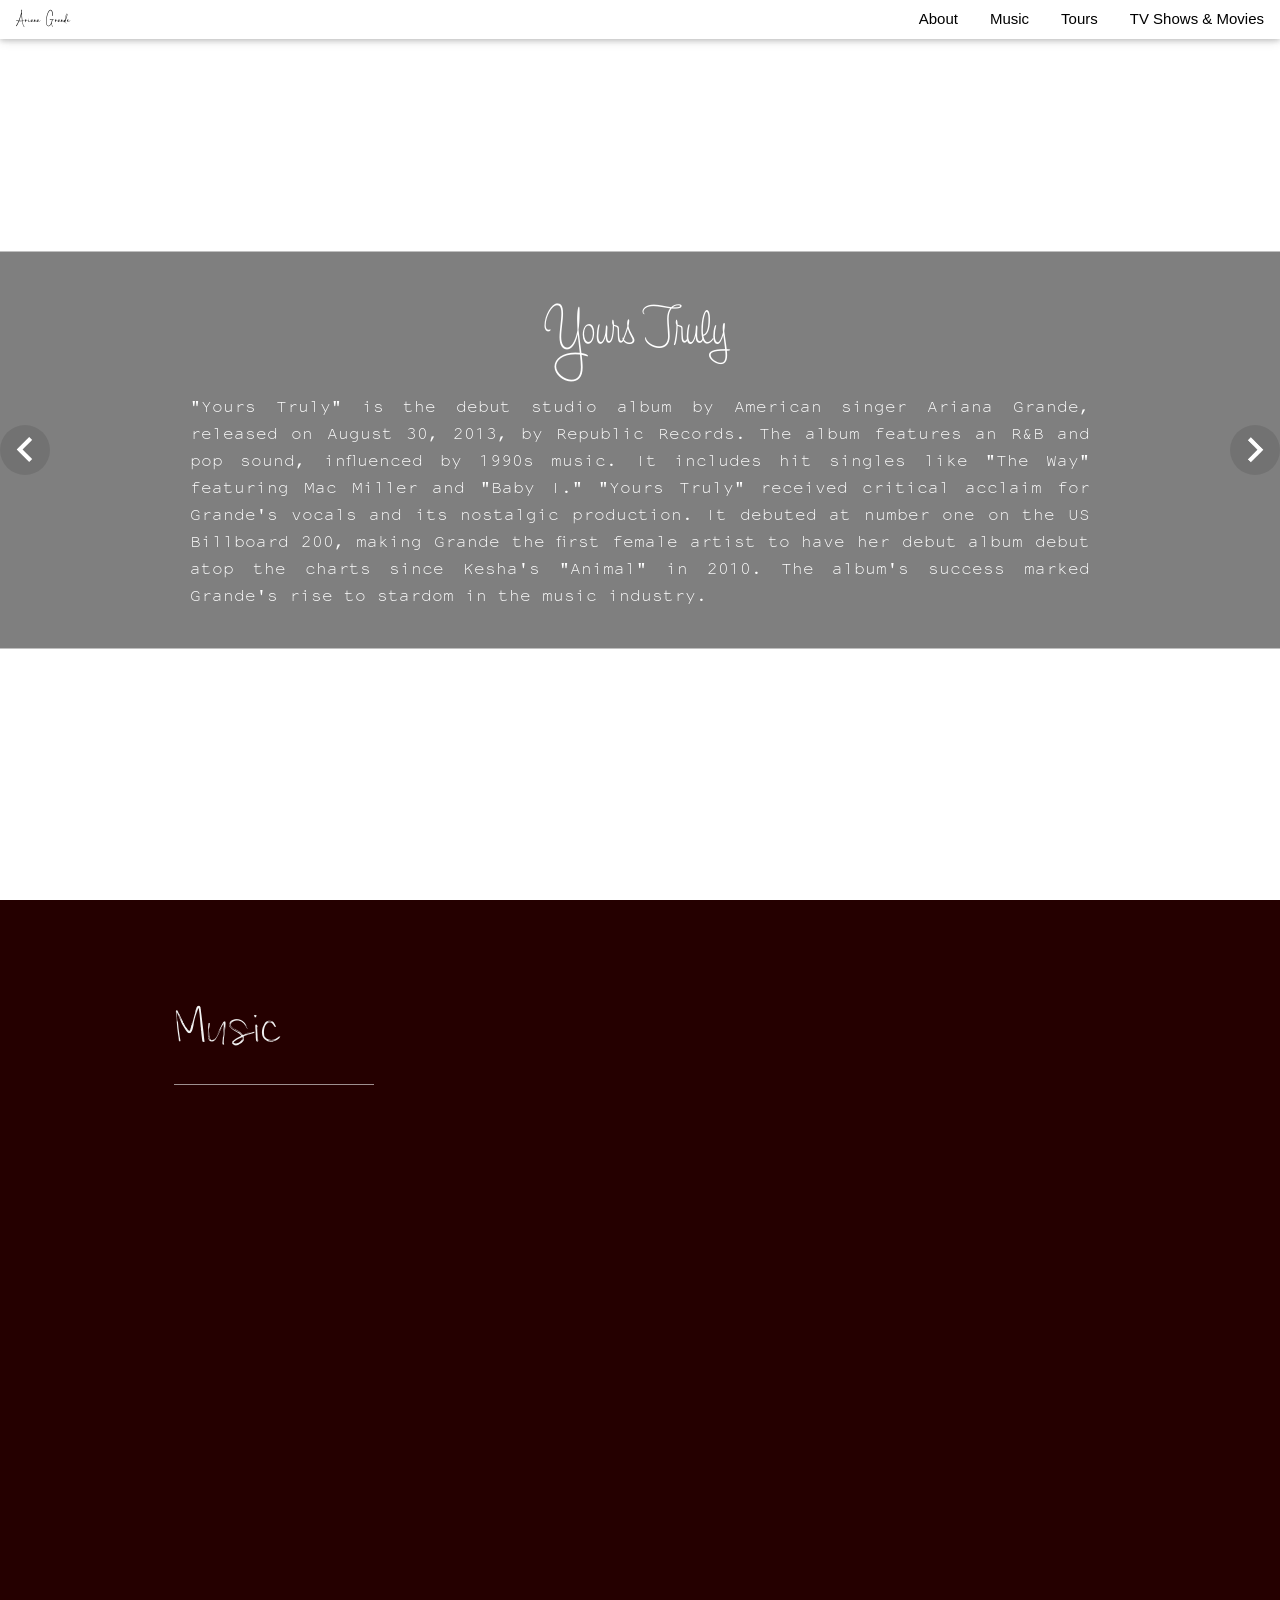
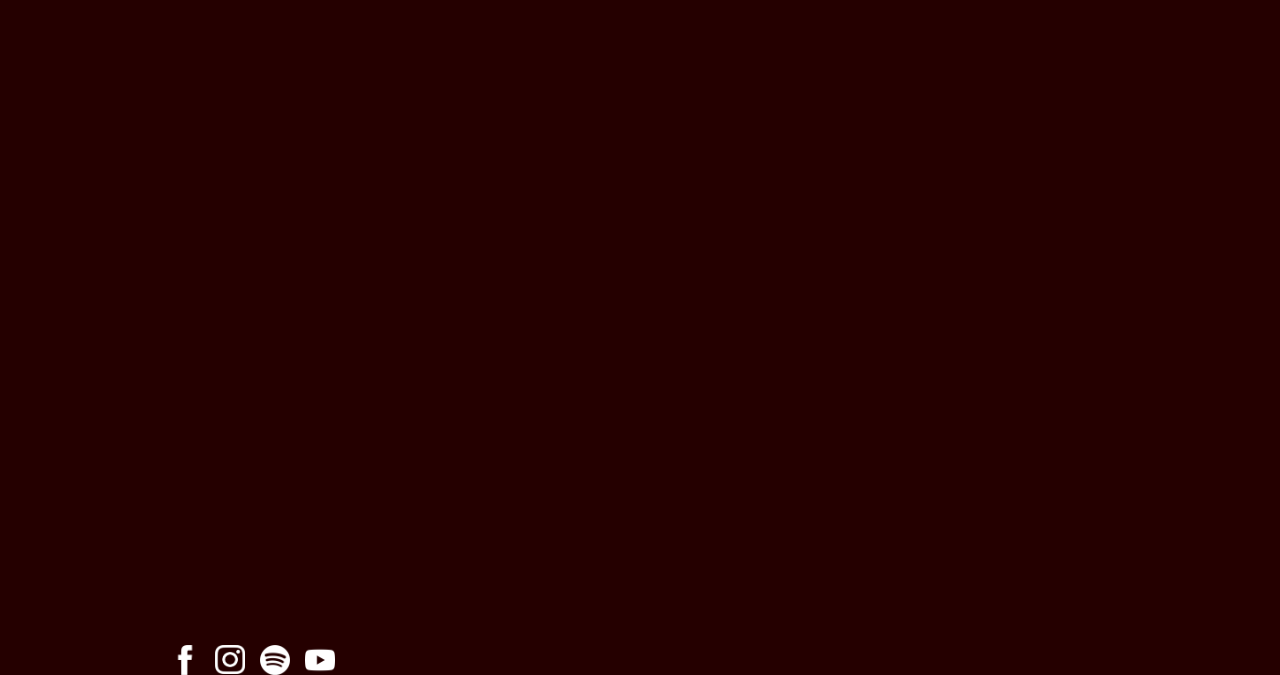
<file: albums.html>
<!DOCTYPE html>
<html>
<head>
<title>Ariana Grande - Home</title>
<link rel="icon" type="image/x-icon" href="/images/favicon.ico"><meta charset="UTF-8">
<meta name="viewport" content="width=device-width, initial-scale=1">
<link rel="stylesheet" href="https://www.w3schools.com/w3css/4/w3.css">
<link rel="stylesheet" href="https://fonts.googleapis.com/css?family=Montserrat">
<link rel="stylesheet" href="https://cdnjs.cloudflare.com/ajax/libs/font-awesome/4.7.0/css/font-awesome.min.css">
<link rel="stylesheet" href="https://cdnjs.cloudflare.com/ajax/libs/animate.css/4.1.1/animate.min.css"/>
<link href="agstyles.css" rel="stylesheet"/>
</head>
<body class="scrolled">
  <div class="background-container">

<div class="w3-top">
  <div class="w3-bar w3-white w3-card" id="myNavbar">
    <a href="#home" class="w3-bar-item w3-button font3" id="logoright">Ariana Grande</a>
    <div class="w3-right">
      <a href="index.html" class="w3-bar-item w3-button"></i> About</a>
      <a href="albums.html" class="w3-bar-item w3-button">Music</a>
      <a href="tours.html" class="w3-bar-item w3-button">Tours</a>
      <a href="shows.html" class="w3-bar-item w3-button"></i> TV Shows & Movies</a>
    </div>
  </div>
</div>
  <div class="container">
      <div class="arrow l" onclick="prev()">
          <img src="img/l.png" alt="l">
      </div>
      <div class="slide2 slide-1">
           <div class="caption colored-div">
               <h3 id="yt">Yours Truly</h3>
               <p class="justify font2">"Yours Truly" is the debut studio album by American singer Ariana Grande, released on August 30, 2013, by Republic Records. The album features an R&B and pop sound, influenced by 1990s music. It includes hit singles like "The Way" featuring Mac Miller and "Baby I." "Yours Truly" received critical acclaim for Grande's vocals and its nostalgic production. It debuted at number one on the US Billboard 200, making Grande the first female artist to have her debut album debut atop the charts since Kesha's "Animal" in 2010. The album's success marked Grande's rise to stardom in the music industry.</p>
           </div>
      </div>
      <div class="slide2 slide-2">
          <div class="caption colored-div">
              <h3 id="me">My Everything</h3>
              <p class="justify font2">"My Everything" is the second studio album by American singer Ariana Grande, released on August 25, 2014, by Republic Records. The album features a mix of pop and R&B styles, showcasing Grande's vocal range and versatility. It includes hit singles like "Problem" featuring Iggy Azalea, "Break Free" featuring Zedd, and "Bang Bang" with Jessie J and Nicki Minaj. "My Everything" received generally favorable reviews from music critics, who praised Grande's vocal performance and the album's production. It debuted at number one on the US Billboard 200 and was eventually certified double platinum by the Recording Industry Association of America (RIAA). The album solidified Grande's status as a pop superstar and further established her as a force in the music industry.</p>
          </div>
     </div>
     <div class="slide2 slide-3">
          <div class="caption colored-div">
              <h3 id="dw">Dangerous Woman</h3>
              <p class="justify font2">"Dangerous Woman" is the third studio album by American singer Ariana Grande, released on May 20, 2016, by Republic Records. The album features a mix of pop, R&B, and dance-pop sounds, showcasing Grande's versatile vocal range and ability to blend different musical styles. The title track, "Dangerous Woman," serves as the album's lead single and sets the tone for the record with its empowering lyrics and sultry vibe. Other standout tracks include the infectious "Into You," the reggae-infused "Side to Side" featuring Nicki Minaj, and the emotional ballad "Sometimes." "Dangerous Woman" was a commercial success, debuting at number two on the Billboard 200 chart and spawning several hit singles. The album's success further solidified Grande's status as one of the leading pop stars of her generation, earning her critical acclaim and a dedicated fan base.</p>
          </div>
     </div>
     <div class="slide2 slide-4">
      <div class="caption colored-div">
          <h3 id="sw">Sweetener</h3>
          <p class="justify font2">"Sweetener" is Ariana Grande's fourth studio album, released in 2018. The album marks a shift in Grande's musical style, incorporating elements of pop, R&B, and hip-hop. The album features production from Pharrell Williams, Max Martin, and others, contributing to its eclectic sound. The lead single, "No Tears Left to Cry," was praised for its uplifting message and catchy melody. Other notable tracks include "God is a woman," "breathin," and "thank u, next," which became anthems for self-empowerment and resilience. "Sweetener" received critical acclaim for its innovation and Grande's vocal delivery. The album debuted at number one on the Billboard 200 chart, becoming Grande's third album to achieve this feat. "Sweetener" earned Grande a Grammy Award for Best Pop Vocal Album, solidifying her status as a major force in the music industry.</p>
      </div>
 </div>
 <div class="slide2 slide-5">
  <div class="caption colored-div">
      <h3 id="tun">thank u, next</h3>
      <p class="justify font2">"thank u, next" is Ariana Grande's fifth studio album, released in 2019. The album features a more personal and introspective tone, with Grande exploring themes of self-love, growth, and resilience in the face of adversity. The title track, "thank u, next," became an instant hit, topping charts worldwide and garnering praise for its empowering message of gratitude and moving on from past relationships. Other standout tracks include "7 rings," which celebrates independence and female empowerment, and "NASA," which uses space as a metaphor for needing personal space in a relationship. The album received widespread acclaim from critics, who praised Grande's vulnerability and maturity as an artist. "thank u, next" debuted at number one on the Billboard 200 chart, making it Grande's fourth number-one album in the United States.</p>
  </div>
</div>
<div class="slide2 slide-6">
  <div class="caption colored-div">
      <h3 id="pos">Positions</h3>
      <p class="justify font2">"Positions" is the sixth studio album by Ariana Grande, released in 2020. The album features a blend of R&B, pop, and soul influences, showcasing Grande's versatility as a vocalist. The title track, "Positions," was released as the lead single and received critical acclaim for its sultry lyrics and smooth production. Other standout tracks include "34+35," a playful and provocative song about intimacy, and "POV," a heartfelt ballad about vulnerability and love. The album explores themes of love, empowerment, and self-discovery, with Grande's signature vocal harmonies and intricate melodies shining throughout. "Positions" debuted at number one on the Billboard 200 chart, making it Grande's fifth number-one album in the United States. The album received positive reviews from critics, who praised Grande's vocal performance and the album's cohesive sound.</p>
  </div>
</div>
     <div class="arrow r" onclick="next()">
          <img src="img/r.png" alt="r">
      </div>
  </div>

  <script>
      let slide = document.querySelectorAll('.slide2');
      var current = 0;

      function cls(){
          for(let i = 0; i < slide.length; i++){
                slide[i].style.display = 'none';
          }
      }

      function next(){
          cls();
          if(current === slide.length-1) current = -1;
          current++;

          slide[current].style.display = 'block';
          slide[current].style.opacity = 0.4;

          var x = 0.4;
          var intX = setInterval(function(){
              x+=0.1;
              slide[current].style.opacity = x;
              if(x >= 1) {
                  clearInterval(intX);
                  x = 0.4;
              }
          }, 100);

      }

      function prev(){
          cls();
          if(current === 0) current = slide.length;
          current--;

          slide[current].style.display = 'block';
          slide[current].style.opacity = 0.4;

          var x = 0.4;
          var intX = setInterval(function(){
              x+=0.1;
              slide[current].style.opacity = x;
              if(x >= 1) {
                  clearInterval(intX);
                  x = 0.4;
              }
          }, 100);

      }

      function start(){
          cls();
          slide[current].style.display = 'block';
      }
      start();
  </script>


    <div class="padding-64 content padding-large" id="photos">
      <h2 class="text-light-grey font1 albums">Music</h2>
      <hr style="width:200px" class="opacity">
      <div class="row-padding" style="margin:0 -16px">
        <div class="half">
          <iframe style="border-radius:12px" src="https://open.spotify.com/embed/album/2VSBGJ8bUuNgmOYXHIQagM?utm_source=generator" width="100%" height="352" frameBorder="0" allowfullscreen="" allow="autoplay; clipboard-write; encrypted-media; fullscreen; picture-in-picture" loading="lazy"></iframe>
          <div class="middle">
          </div>
        </div>
        <div class="half">
          <iframe style="border-radius:12px" src="https://open.spotify.com/embed/album/6EVYTRG1drKdO8OnIQBeEj?utm_source=generator" width="100%" height="352" frameBorder="0" allowfullscreen="" allow="autoplay; clipboard-write; encrypted-media; fullscreen; picture-in-picture" loading="lazy"></iframe>
          <div class="middle">
          </div>
        </div>
        <div class="half">
          <iframe style="border-radius:12px" src="https://open.spotify.com/embed/album/5X7x18kW3mVIvnuNeedM6b?utm_source=generator" width="100%" height="352" frameBorder="0" allowfullscreen="" allow="autoplay; clipboard-write; encrypted-media; fullscreen; picture-in-picture" loading="lazy"></iframe>        <div class="middle">
          </div>
        </div>
        <div class="half">
          <iframe style="border-radius:12px" src="https://open.spotify.com/embed/album/3tx8gQqWbGwqIGZHqDNrGe?utm_source=generator" width="100%" height="352" frameBorder="0" allowfullscreen="" allow="autoplay; clipboard-write; encrypted-media; fullscreen; picture-in-picture" loading="lazy"></iframe>        <div class="middle">
          </div>
        </div>
        <div class="half">
          <iframe style="border-radius:12px" src="https://open.spotify.com/embed/album/2fYhqwDWXjbpjaIJPEfKFw?utm_source=generator" width="100%" height="352" frameBorder="0" allowfullscreen="" allow="autoplay; clipboard-write; encrypted-media; fullscreen; picture-in-picture" loading="lazy"></iframe>        <div class="middle">
          </div>
        </div>
        <div class="half">
          <iframe style="border-radius:12px" src="https://open.spotify.com/embed/album/3euz4vS7ezKGnNSwgyvKcd?utm_source=generator" width="100%" height="352" frameBorder="0" allowfullscreen="" allow="autoplay; clipboard-write; encrypted-media; fullscreen; picture-in-picture" loading="lazy"></iframe>        <div class="middle">
          </div>
        </div>
      </div>

  
    </div>

    <footer>
      <div class="list-container">
        <ul class="icon-list2">
          <li><a href="https://www.facebook.com/arianagrande"><img src="img/facebook-512.png" alt="Facebook"></a></li>
          <li><a href="https://www.instagram.com/arianagrande/"><img src="img/ig.png" alt="Instagram"></a></li>
          <li><a href="https://play.spotify.com/artist/66CXWjxzNUsdJxJ2JdwvnR"><img src="img/spotify-512.png" alt="Spotify"></a></li>
          <li><a href="https://www.youtube.com/c/arianagrande"><img src="img/yt.png" alt="YouTube"></a></li>
          </ul>
    </div>
    </footer>

<!-- END PAGE CONTENT -->
</div>
</div>

</body>
</html>
</file>
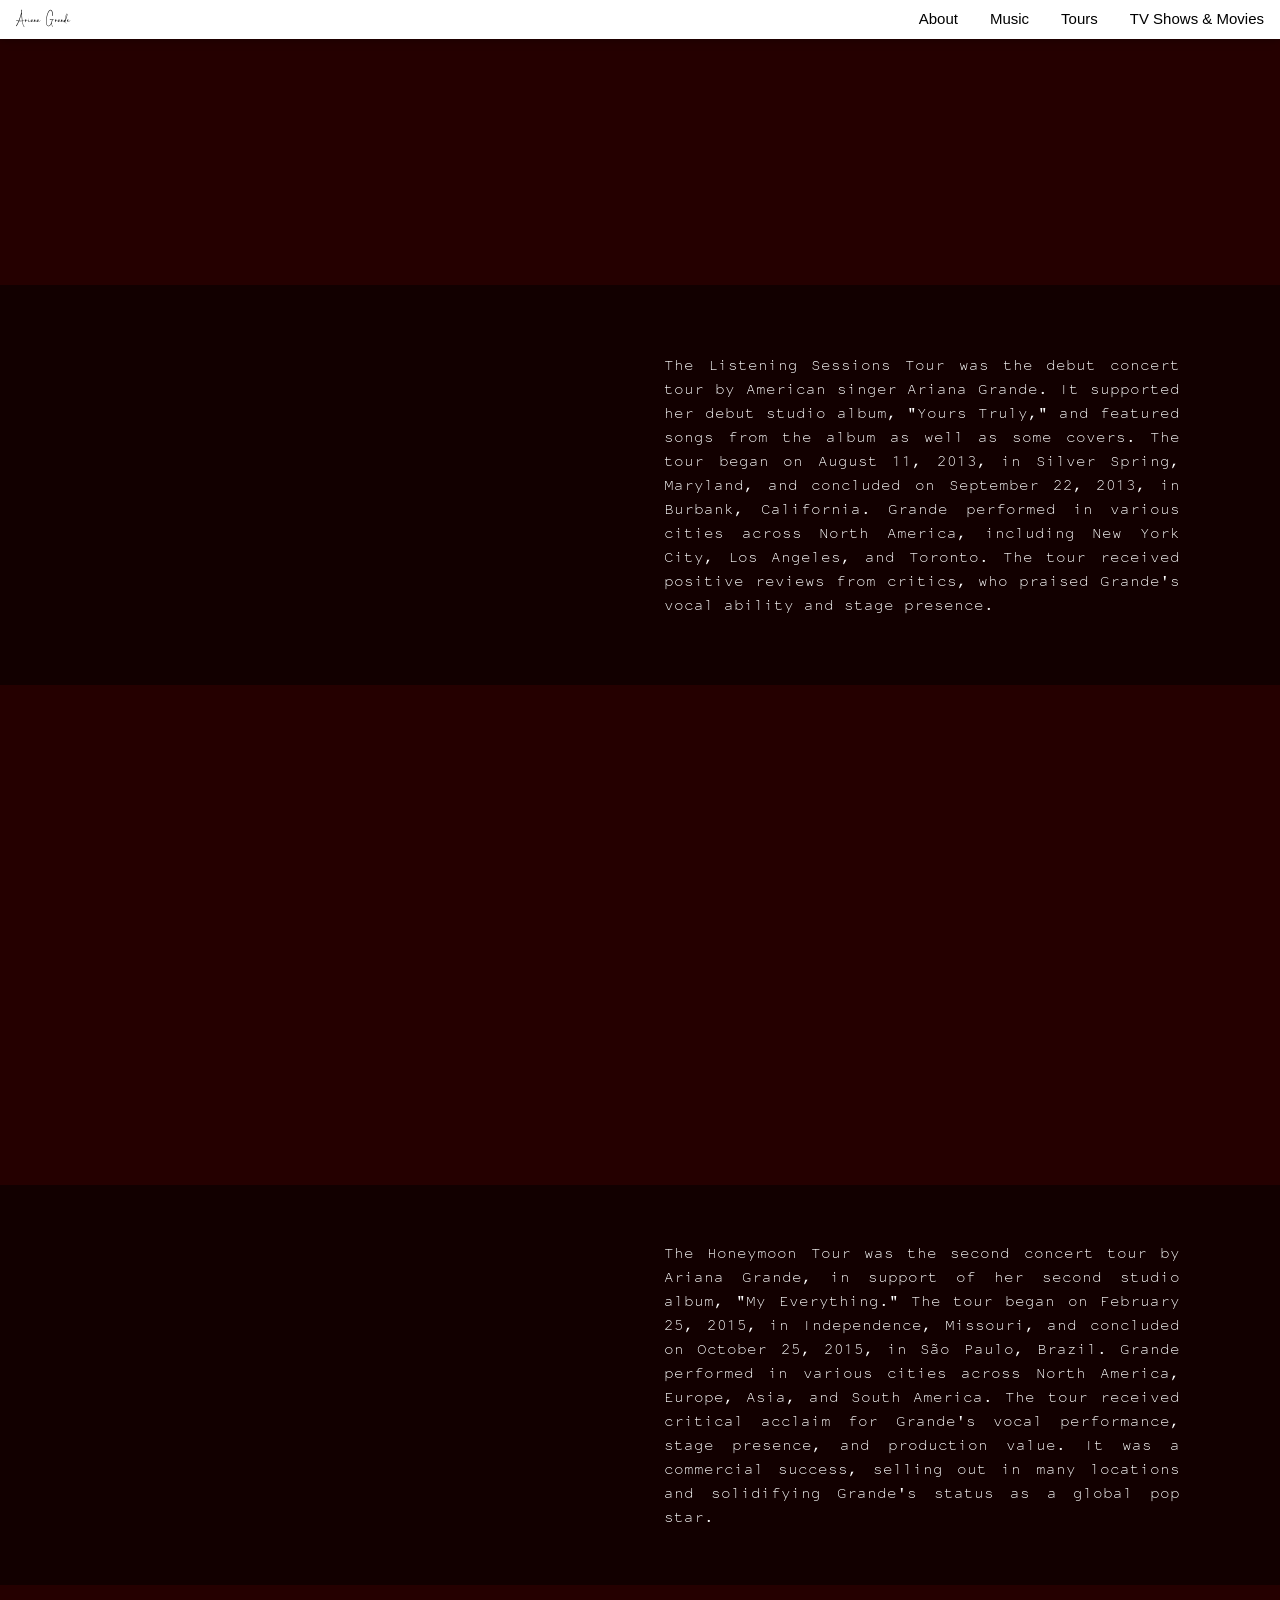
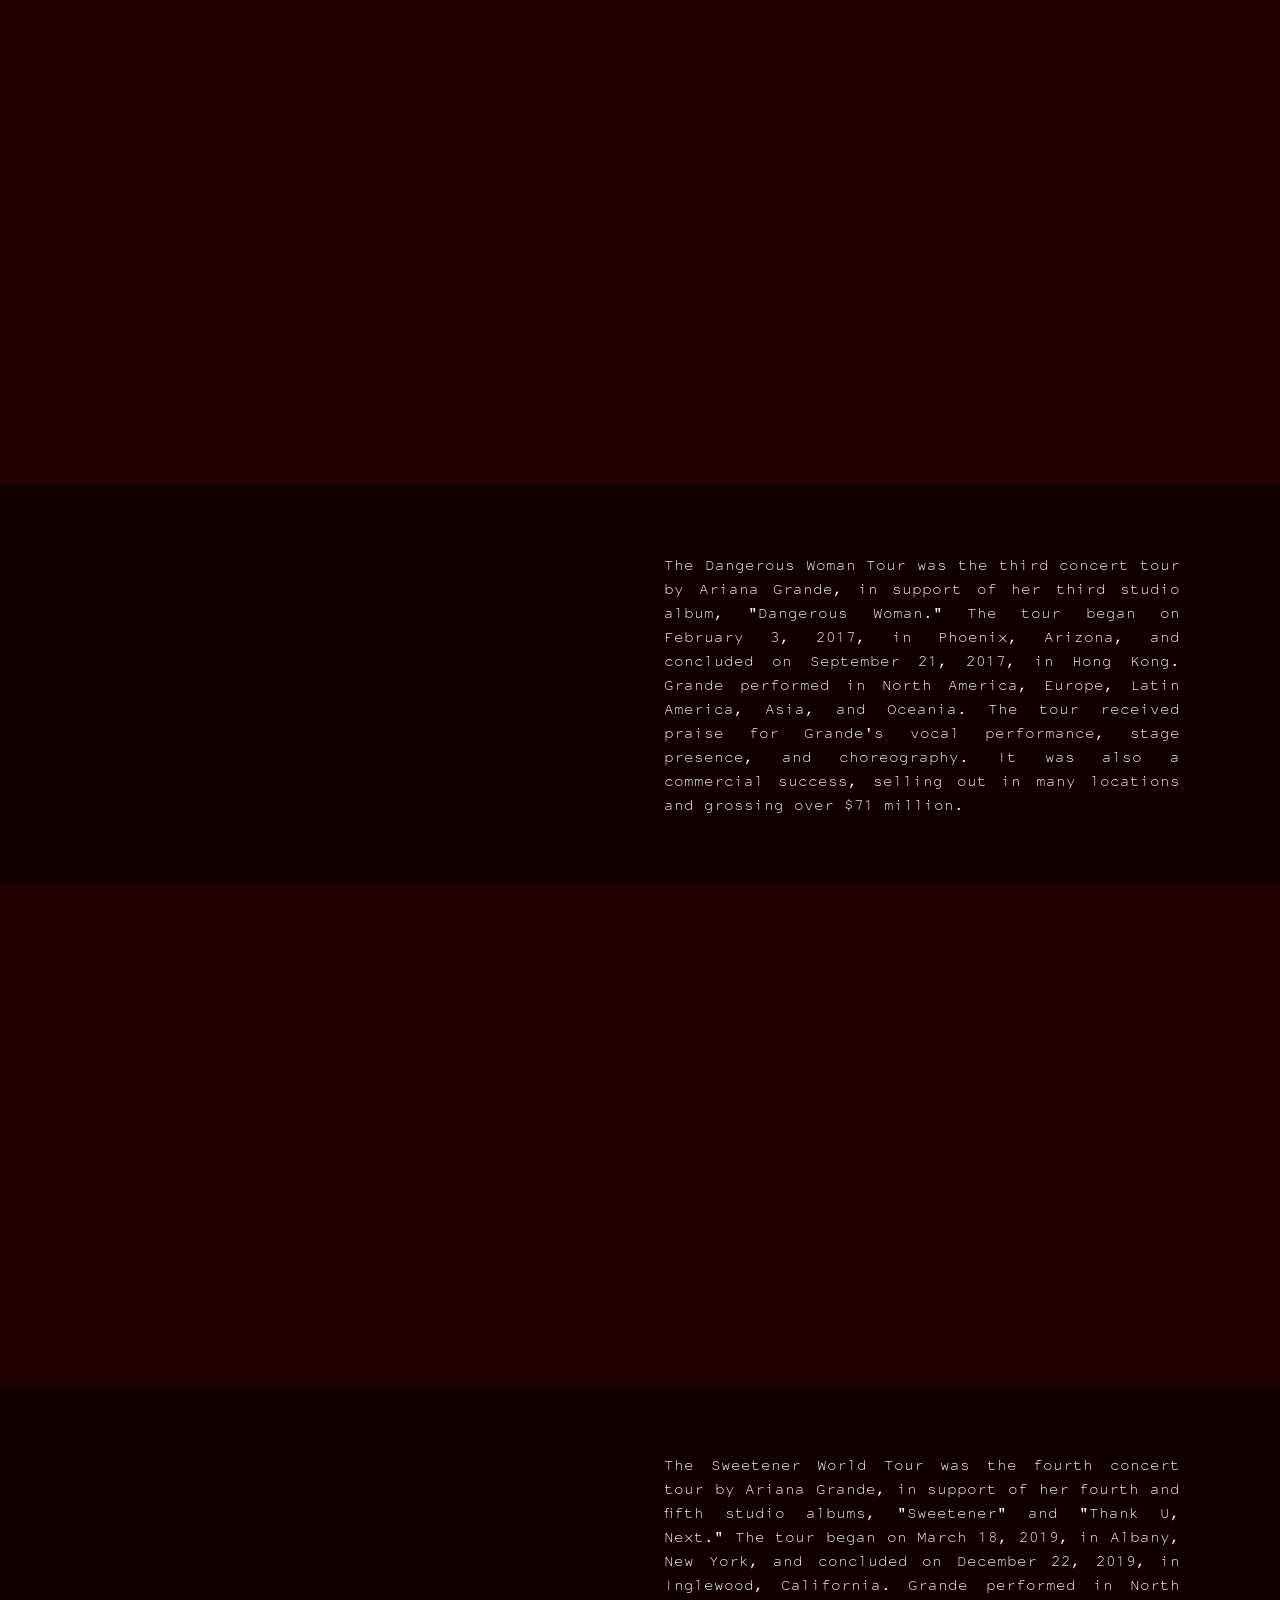
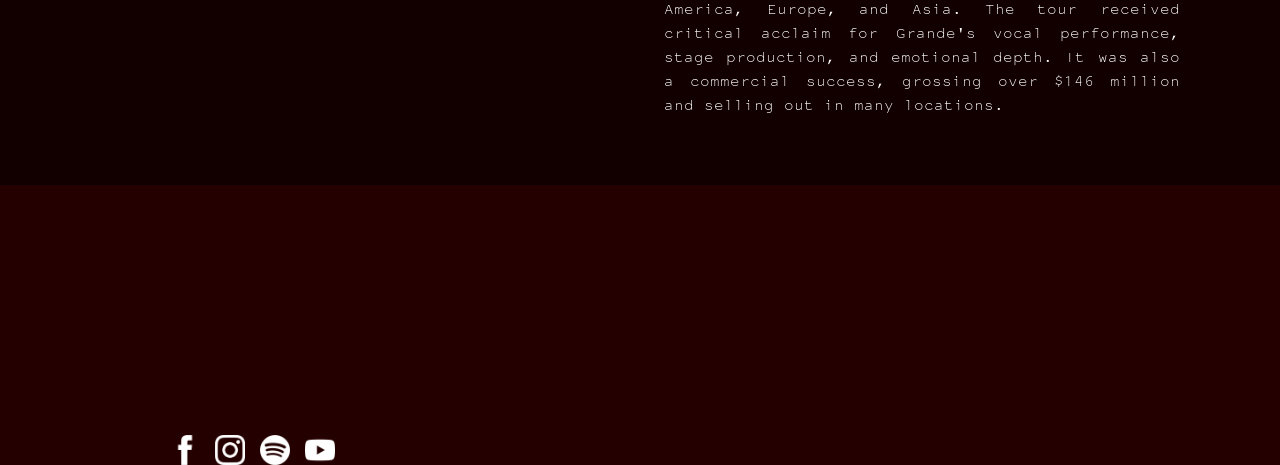
<file: tours.html>
<!DOCTYPE html>
<html>
<head>
<title>Ariana Grande - Home</title>
<link rel="icon" type="image/x-icon" href="/images/favicon.ico"><meta charset="UTF-8">
<meta name="viewport" content="width=device-width, initial-scale=1">
<link rel="stylesheet" href="https://www.w3schools.com/w3css/4/w3.css">
<link rel="stylesheet" href="https://fonts.googleapis.com/css?family=Montserrat">
<link rel="stylesheet" href="https://cdnjs.cloudflare.com/ajax/libs/font-awesome/4.7.0/css/font-awesome.min.css">
<link rel="stylesheet" href="https://cdnjs.cloudflare.com/ajax/libs/animate.css/4.1.1/animate.min.css"/>
<link href="agstyles.css" rel="stylesheet"/>
</head>
<body class="scrolled">
  <div class="background-container">

<div class="w3-top">
  <div class="w3-bar w3-white w3-card" id="myNavbar">
    <a href="#home" class="w3-bar-item w3-button font3" id="logoright">Ariana Grande</a>
    <div class="w3-right">
      <a href="index.html" class="w3-bar-item w3-button"> About</a>
      <a href="albums.html" class="w3-bar-item w3-button">Music</a>
      <a href="tours.html" class="w3-bar-item w3-button">Tours</a>
      <a href="shows.html" class="w3-bar-item w3-button"> TV Shows & Movies</a>
    </div>
  </div>
</div>
       <div class="section2" id="section1">
        <div class="container4">
            <div class="item4 padding-large">
                <iframe width="560" height="315" src="https://www.youtube.com/embed/HaRscIPHZQE?si=Oo6TAyeys9v1hHGK" title="YouTube video player" frameborder="0" allow="accelerometer; autoplay; clipboard-write; encrypted-media; gyroscope; picture-in-picture; web-share" allowfullscreen></iframe>            
            </div>
            <div class="item4">
                <p class="font2">The Listening Sessions Tour was the debut concert tour by American singer Ariana Grande. It supported her debut studio album, "Yours Truly," and featured songs from the album as well as some covers. The tour began on August 11, 2013, in Silver Spring, Maryland, and concluded on September 22, 2013, in Burbank, California. Grande performed in various cities across North America, including New York City, Los Angeles, and Toronto. The tour received positive reviews from critics, who praised Grande's vocal ability and stage presence. </p>
            </div>
        </div>
    </div>
    <div class="section2" id="section2">
        <div class="container4">
            <div class="item4 padding-large">
                <iframe width="560" height="315" src="https://www.youtube.com/embed/d7SD2Nsz0ow?si=Dz3kaCi2KBjw8DbA" title="YouTube video player" frameborder="0" allow="accelerometer; autoplay; clipboard-write; encrypted-media; gyroscope; picture-in-picture; web-share" allowfullscreen></iframe>            </div>
            <div class="item4">
                <p class="font2">The Honeymoon Tour was the second concert tour by Ariana Grande, in support of her second studio album, "My Everything." The tour began on February 25, 2015, in Independence, Missouri, and concluded on October 25, 2015, in São Paulo, Brazil. Grande performed in various cities across North America, Europe, Asia, and South America. The tour received critical acclaim for Grande's vocal performance, stage presence, and production value. It was a commercial success, selling out in many locations and solidifying Grande's status as a global pop star.</p>
            </div>
        </div>
    </div>
    <div class="section2" id="section3">
        <div class="container4">
            <div class="item4 padding-large">
                <iframe width="560" height="315" src="https://www.youtube.com/embed/OG4tFA1-Gec?si=jLoe4oSV9I7Z7aKh" title="YouTube video player" frameborder="0" allow="accelerometer; autoplay; clipboard-write; encrypted-media; gyroscope; picture-in-picture; web-share" allowfullscreen></iframe>            </div>
            <div class="item4">
                <p class="font2">The Dangerous Woman Tour was the third concert tour by Ariana Grande, in support of her third studio album, "Dangerous Woman." The tour began on February 3, 2017, in Phoenix, Arizona, and concluded on September 21, 2017, in Hong Kong. Grande performed in North America, Europe, Latin America, Asia, and Oceania. The tour received praise for Grande's vocal performance, stage presence, and choreography. It was also a commercial success, selling out in many locations and grossing over $71 million. </p>
            </div>
        </div>
    </div>
    <div class="section2" id="section4">
             <div class="container4">
            <div class="item4 padding-large">
                <iframe width="560" height="315" src="https://www.youtube.com/embed/FflfOb4BWCU?si=xDTB5wyswjcNmGR6" title="YouTube video player" frameborder="0" allow="accelerometer; autoplay; clipboard-write; encrypted-media; gyroscope; picture-in-picture; web-share" allowfullscreen></iframe>            </div>
            <div class="item4">
                <p class="font2">The Sweetener World Tour was the fourth concert tour by Ariana Grande, in support of her fourth and fifth studio albums, "Sweetener" and "Thank U, Next." The tour began on March 18, 2019, in Albany, New York, and concluded on December 22, 2019, in Inglewood, California. Grande performed in North America, Europe, and Asia. The tour received critical acclaim for Grande's vocal performance, stage production, and emotional depth. It was also a commercial success, grossing over $146 million and selling out in many locations.
                </p>
            </div>
        </div>
    </div>
    <!-- Footer -->
    <footer>
    <div class="list-container">
      <ul class="icon-list2">
        <li><a href="https://www.facebook.com/arianagrande"><img src="img/facebook-512.png" alt="Facebook"></a></li>
        <li><a href="https://www.instagram.com/arianagrande/"><img src="img/ig.png" alt="Instagram"></a></li>
        <li><a href="https://play.spotify.com/artist/66CXWjxzNUsdJxJ2JdwvnR"><img src="img/spotify-512.png" alt="Spotify"></a></li>
        <li><a href="https://www.youtube.com/c/arianagrande"><img src="img/yt.png" alt="YouTube"></a></li>
        </ul>
  </div>
  </footer>

<!-- END PAGE CONTENT -->
</div>
</div>

</body>
</html>
</file>
<file: agstyles.css>
body {
    background-color: #250000;

}

header {
  background-image: url(https://www.arianagrande.com/files/2024/01/hero-bg-compressed.jpg);
  background-size: cover;
  background-position: center;
  border-radius: 10px;
  margin-top:5%;
}

@media (max-width: 768px) {
  header {
      text-align: center;
  }

  h1 {
      font-size: 1.5em;
 
  }

h2 { 
  font-size: 200px;
}

  .icon-list {
      font-size: 0.8em;
  }

  .vidandpic {
      width: 80%;
      margin: 0 auto;

      display: flex;
      justify-content: space-around;
      align-items: center;
  }

  .stream {
      text-align: center;
  }
}

.bgimage {
  background-image: url(https://www.arianagrande.com/files/2024/01/hero-bg-compressed.jpg);
}

.w3-sidebar {
  width: 120px;
  background: #222;
}
@media screen and (max-width: 600px) {
  .w3-bar {
    display: block;
  }
  .w3-right {
    float: none;
  }
}

@media screen and (max-width: 600px) {
  /* Show the right side of the navbar */
  .w3-right {
    display: block !important;
  }
}

#main {
  margin-left: px;
}

.background-container {
  background-size: cover;
  background-attachment: fixed;
  height: 100vh;
  height: 100vh;
  width: 100%; /* Set width to 100% */
}

@media only screen and (max-width: 600px) {
  #main {
      margin-left: 0;
  }
}

.jumbo {
  size: 50px;
}

.half {
  position: relative;
  width: 50%;
}

.image {
  opacity: 1;
  display: block;
  width: 100%;
  height: auto;
  transition: .5s ease;
  backface-visibility: hidden;
}

.middle {
  transition: .5s ease;
  opacity: 0;
  position: absolute;
  top: 50%;
  left: 50%;
  transform: translate(-50%, -50%);
  -ms-transform: translate(-50%, -50%);
}

.half:hover .image {
  opacity: 0.3;
}

.half:hover .middle {
  opacity: 1;
}

.text {
  background-color: #4CAF50;
  color: white;
  font-size: 16px;
  padding: 16px 32px;
  position: center;
}

h1 {
  display: flex;
  justify-content: center;
  align-items: center;
  height: 100px;
}

#logo {
  padding-top: 2%;
  font-family: myFirstFont;
  color: white;
  font-size: 80px;
}

#yesandvid,
#yesandpic {
  max-width: 50%;
  height: auto;
}

#yesandvid {
  border-radius: 17%;
  position: relative;
  width: 45%;
  left: 5%;
  top: 1%;
  height: auto;
  object-fit: contain;
}

#yesandpic {
  max-width: 40%;
  height: auto;
  width: 50vw;
  margin-left: 10%;
  position: relative;
  bottom: 25px;
}

.vidandpic {
  display: flex;
  position: relative;
  left: 15px;
  bottom: 28px;
}

.vidandpic img,
.vidandpic video {
  max-width: 100%;
  height: auto;
}

.stream {
  display: flex;
  color: white;
  position: relative;
  left: 59%;
  top: -110px;
  text-align: center;

}

@media (max-width: 768px) {
  .vidandpic {
    flex-direction: column;
    align-items: center;
    top:10px;
  }

  #yesandvid{
    left:-9px;
    height:100%;
    width:70%;
  }

  #yesandvid,
  #yesandpic {
    max-width: 100%;
  }
}

@media (max-width: 768px) {
  .stream {
    text-align: center;
    left: 120px;
    padding-top:50px;
    width: 100%;
  }

  button {
    margin: 0 auto;
  }
}

button {
  background-color: #dee0d4;
  color: rgb(87, 4, 4);
  padding: 10px 20px;
  border: none;
  border-radius: 5px;
  cursor: pointer;
  padding: 1%;
  position: relative;
  top: 50px;
  left: -270px;
  width: 200px;
}

button:hover {
  background-color: #c1c1b6;
  color: rgb(160, 160, 158);
}

.yesandpng {
  position: relative;
  width: 120px;
  height: 40px;
  border: none;
  cursor: pointer;
  overflow: hidden;
  padding: 0%;
  border: 0%;
}

.yesandpng img {
  max-width: 100%;
  height: auto;
  margin-top: -70px;
}

@font-face {
  font-family: myFirstFont;
  src: url(fonts/Karrilee.otf);
}

@font-face {
  font-family: mySecondFont;
  src: url(fonts/NotCourierSans.otf);
}

@font-face {
  font-family: myThirdFont;
  src: url(fonts/Satisfaction.otf);
}

@font-face {
  font-family: myFourthFont;
  src: url(fonts/Ed.otf);
}

@font-face {
  font-family: myFifthFont;
  src: url(fonts/sims.ttf);
}

@font-face {
  font-family: mySixthFont;
  src: url(fonts/bodoni.ttf);
}

@font-face {
  font-family: mySeventhFont;
  src: url(fonts/Bodoni72.otf);
}

@font-face {
  font-family: myEighthFont;
  src: url(fonts/marola.ttf);
}

#yt{
  font-family: myFourthFont;
}

#me{
  font-family: myFifthFont;
}

#dw{
  font-family: mySixthFont;
}

#sw{
  font-family: mySeventhFont;
}

#tun{
  font-family: mySeventhFont;
}

#pos {
  font-family: myEighthFont;

}


.icon-list {
  list-style-type: none;
  padding: 0;
  margin: 0;
  position: relative;
  left: 80%;
  top: -45px;
  display: flex;
  
}

.icon-list li {
  display: inline-block;
  margin-right: 15px;
  vertical-align: middle;
}

.icon-list li img {
  width: 30px;
  max-width: 100%;
  height: auto;
}

@media (max-width: 851px) {
  .icon-list {
      display: none;
  }
}

#streamtxt {
  font-family: mySecondFont;
}

.about {
  font-family: myFirstFont;
  font-size: 60px;
}



.whitetext {
  color: white;
}

.font1 {
  font-family: myFirstFont;
}

.font2 {
  font-family: mySecondFont;
}

.slider {
  display: flex;
  overflow-x: auto;
  scroll-snap-type: x mandatory;
  -webkit-overflow-scrolling: touch;
  width: 100%;
  width: 90%;
  margin: 0 auto;
}

.slide {
  flex: 0 0 auto;
  width: 80%;
  scroll-snap-align: start;
  position: relative;
}

.slide img {
  width: 100%;
  height: auto;
}

.tooltip {
  position: absolute;
  bottom: 0;
  left: 0;
  width: 100%;
  background-color: rgba(80, 0, 0, 0.8);
  color: #fff;
  padding: 10px;
  box-sizing: border-box;
  opacity: 0;
  transition: opacity 0.3s;
}

.slide:hover .tooltip {
  opacity: 1;
}

.fade {
  animation: fadeIn 3s;
}

@keyframes fadeIn {
  0% { opacity: 0; }
  100% { opacity: 1; }
}

.font3 {
  font-family: myThirdFont;
}

h4 {
  text-align: center;
  margin-top: 20px;
}

table {
  width: 80%;
  margin: 0 auto;
  border-collapse: collapse;
  border-radius: 5px;
  overflow: hidden;
  box-shadow: 0 0 10px rgba(255, 0, 0, 0.1);
  background-color: #000000;
}

th, td {
  padding: 10px;
  border-bottom: 1px solid #ddd;
  text-align: left;
}

th {
  background-color: #540000;
  font-family: mySeventhFont;
}

tr{
  font-family: mySecondFont;
}

tr:hover {
  background-color: #520000;
}

.albums{
  font-size:60px;
}

#table{
  margin-top: 20px;
}

.icon-list2{
  list-style-type: none;
  padding: 0;
  margin: 0;
  position: relative;
  left:600px;
  display: flex;
  margin-bottom: 20px;
}

.icon-list2 li {
  display: inline-block;
  margin-right: 15px;
  vertical-align: middle;
}

.icon-list2 li img {
  width: 30px;
  max-width: 100%;
  height: auto;
}

@media (max-width: 768px) {}
  .icon-list2 {
    text-align: center;
    left: 170px;
    width: 100%;
  }

  .padding-large{
    padding:12px 24px!important
  }

  .content,.auto {
    margin-left:auto;margin-right:auto
  }
  .content{
    max-width:980px
  }

  .justify{
    text-align:justify!important;
    
  }

  .padding-64{
    padding-top:64px!important;
    padding-bottom:64px!important
  }

  .opacity,.hover-opacity:hover{
    opacity:0.60
  }
  
  .opacity-off,.hover-opacity-off:hover{
    opacity:1
  }
.opacity-max{
  opacity:0.25
}
.opacity-min{
  opacity:0.75
}

.text-light-grey,.hover-text-light-grey:hover,.text-light-gray,.hover-text-light-gray:hover{
  color:#f1f1f1!important
}

.row-padding:after,.row-padding:before,
.cell-row:before,.cell-row:after,.clear:after,.clear:before,.bar:before,.bar:after{
  content:"";display:table;clear:both
}

.row-padding,.row-padding>.half,.row-padding>.third,.row-padding>.twothird,.row-padding>.threequarter,.row-padding>.quarter,.row-padding>.col{
  padding:0 8px
}

.col,.half,.third,.twothird,.threequarter,.quarter{
  float:left;width:100%
}

.col.m6,.half{
  width:49.99999%
}

.singles-section {
  display: flex;
  background-image: url('https://31.media.tumblr.com/b3da4da6b3f9940b3602a5941ab1dab9/tumblr_mq1p3w1tF01rfeg4uo1_500.gif'); /* URL to your background image */
  background-size: cover;
  background-position: center;
  padding: 80px 20px; /* Adjust padding as needed */
  margin-top: 10px;
  border-radius: 10px; /* Add rounded corners */

}

.video3 {
  flex: 1;
  margin-right: 20px;
}

.video3 iframe {
  width: 100%;
}

.text3 {
  flex: 1;
}

.text3 h2 {
  font-size: 24px;
  margin-bottom: 10px;
}

.text3 p {
  font-size: 16px;
}

#singles2{
  background-image: url('https://zumic.com/wp-content/uploads/2014/05/Ariana-Grande-Problem.jpg'); /* URL to your background image */

}

.album-description {
  margin-top: 10px;
  font-size: 14px;
  color: #888;
  text-align: justify;
}

*{
  padding: 0;
  margin: 0;
  font-family: sans-serif;
}
.container {
  position: relative;
  background: #ffffff;
}
.slide-1 {
  background: url('vids/theway.mp4');
}
.slide-2 {
  background: url('vids/prob.mp4');
}
.slide-3 {
  background: url('vids/dw.mp4');
}
.slide-4 {
  background: url('vids/sw.mp4');
}
.slide-5 {
  background: url('vids/tun.mp4');
}
.slide-6 {
  background: url('vids/pos.mp4');
}
.slide2 {
  width: 100%;
  height: 100vh;
  background-size: cover;
  background-position: center;
  position: relative;
  overflow-x: hidden;
}
.caption {
  background: rgba(0, 0, 0, 0.03);
  width: 100%;
  position: absolute;
  top: 50%;
  transform: translateY(-50%);
  padding: 40px 0px;
}
.caption h3 {
  color: #fff;
  text-align: center;
  font-size: 50px;
  padding: 18px;
}
.caption p {
  max-width: 900px;
  width: 90%;
  margin: 0px auto;
  color: #ffffff;
  text-align: center;
  font-size: 18px;
  line-height: 1.5em;
}
.arrow {
  position: absolute;
  top: 50%;
  transform: translateY(-50%);
  cursor: pointer;
  z-index: 100;
  background: rgba(0, 0, 0, .1);
  border-radius: 50%;
  transform: background 500ms;
}
.arrow img {
  width: 50px;
}
.arrow:hover {
  background: rgba(0, 0, 0, .4);
}
.l {
  left: 0;
}
.r {
  right: 0;
}

.colored-div {
  background-color: rgba(0, 0, 0, 0.5); /* Black color with 50% opacity */
  padding-top: 10px;;
}

.container3 {
  display: flex;
  flex-wrap: wrap;
  justify-content: space-between;
  align-items: center;
  margin-bottom: 20px;
}

.item3 {
  flex: 0 0 48%; /* Set width of each item */
  margin-bottom: 20px;
}


.item3 img {
  width: 560px;
  max-width: 100%;
  height: auto;
}

@media (max-width: 768px) {
  .item {
      flex: 0 0 100%; /* Full width on smaller screens */
  }
}  

.fadein2 {
  opacity: 0;
  transition: opacity 0.5s ease;
}

.margtop{
margin-top: 30px;
}

body, html {
  margin: 0;
  padding: 0;
  height: 100%;
}

.section2 {
  height: 100vh; /* Set each section to full viewport height */
  display: flex;
  justify-content: center;
  align-items: center;
  color: white;
  font-size: 4vw; /* Responsive font size */
  background-size: cover;
  background-position: center;
  background-repeat: no-repeat;
}

#section1 {
  background-image: url('https://fast.clickbooq.com/69bc1b-380/ArianaGrandeDB%20%202-Edit.jpg');
  margin-top: 35px;
}

#section2 {
  background-image: url('https://www.hollywoodreporter.com/wp-content/uploads/2015/03/ariana_grande_concert_a_l.jpg');
}

#section3 {
  background-image: url('https://www.lntvglobal.com/media/256011/亞莉安娜-照片請標註由live-nation-理想國提供-9.jpg');
}

#section4 {
  background-image: url('https://www.nme.com/wp-content/uploads/2019/03/GettyImages-1136735073.jpg');
}

/* Add this to your CSS file */

.container4 {
  display: flex;
  flex-direction: row;
  justify-content: space-between;
  align-items: center;
  padding: 20px;
  background-color: rgba(0, 0, 0, 0.5);
}

.item4 {
  flex: 1;
}

.item4 p {
  font-size: 16px;
  text-align: justify;
  color: white;
  margin-right: 80px;
}

@media screen and (max-width: 768px) {
  .container4 {
    flex-direction: column;
    padding: 10px;
  }

  .item4 p {
    font-size: 12px;
    text-align: justify;
    margin-right: 0px;
  }
}

.iframe-container {
  display: flex;
  justify-content: center; /* Center horizontally */
  align-items: center; /* Center vertically */
  height: 100vh; /* Full viewport height */
}

iframe {
  max-width: 100%; /* Ensure iframe doesn't exceed container width */
  max-height: 100%; /* Ensure iframe doesn't exceed container height */
}
</file>
